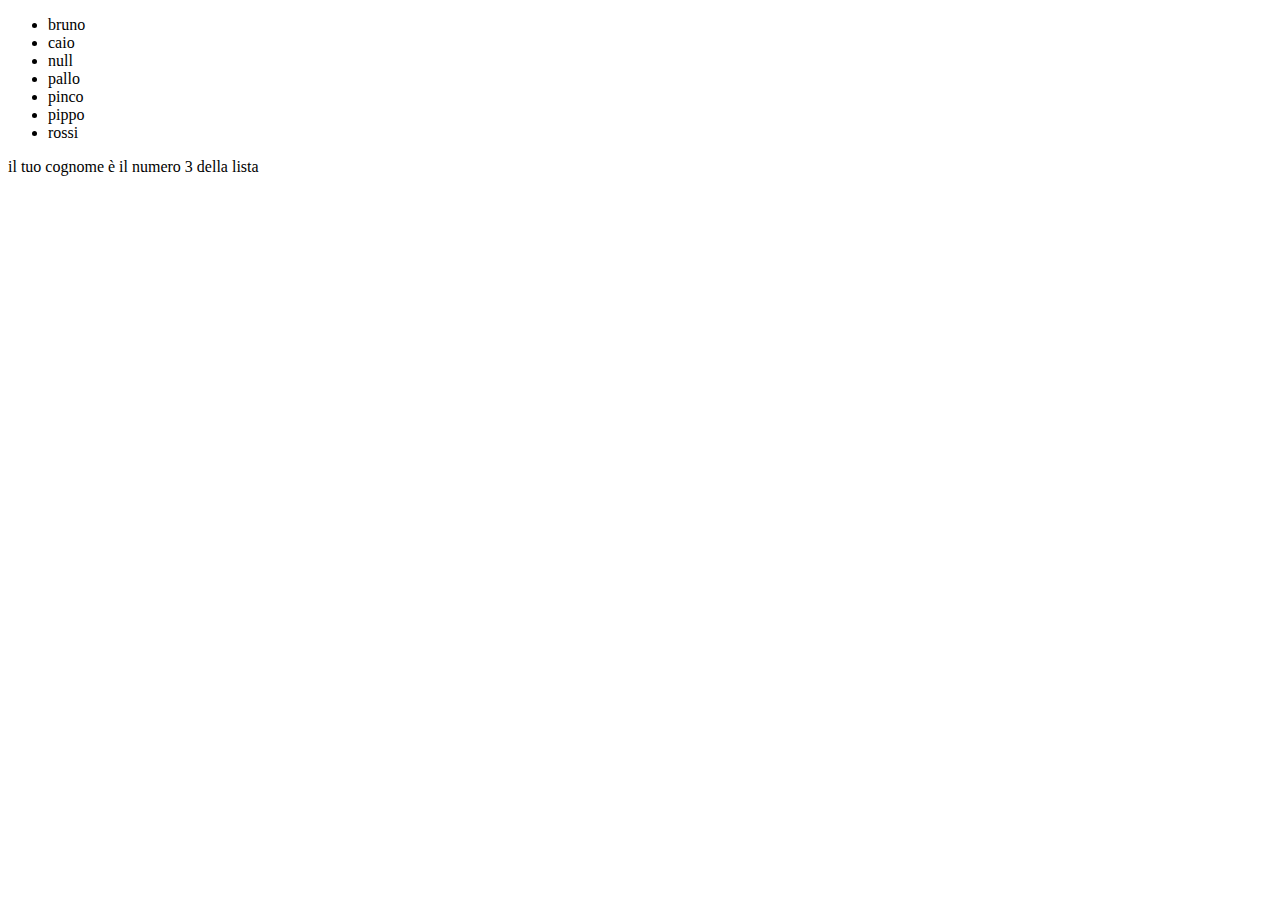
<file: index.html>
<!DOCTYPE html>
<html lang="en">
<head>
  <meta charset="UTF-8">
  <meta name="viewport" content="width=device-width, initial-scale=1.0">
  <meta http-equiv="X-UA-Compatible" content="ie=edge">
  <title>listaCognomi</title>
</head>
<body>

  <!-- lista cognomi in ordine alfabetico -->

  <ul id="tabella_cognomi">
  </ul>



  <span id="index"></span>


  <script type="text/javascript" src="assets/js/main.js">

  </script>
</body>
</html>
</file>
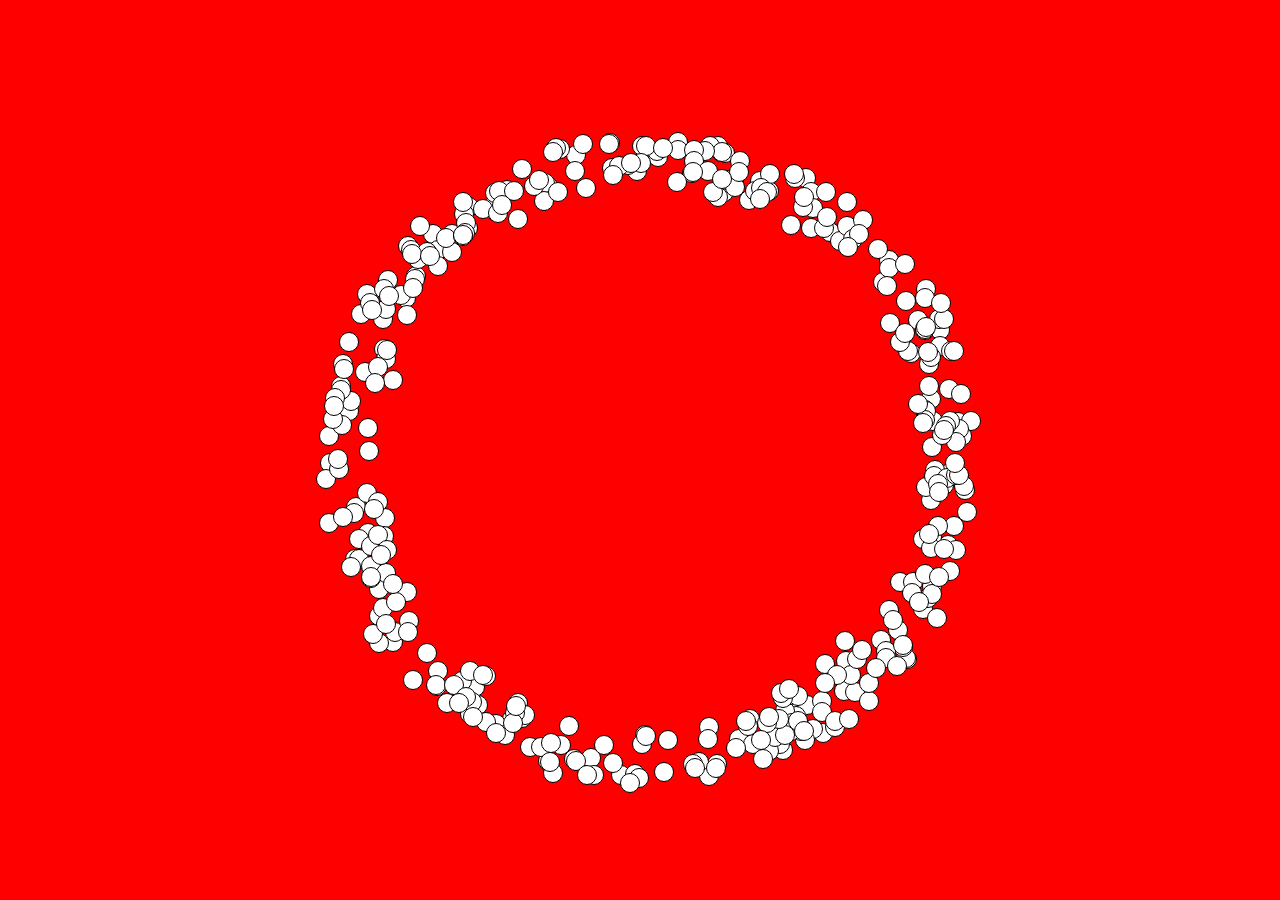
<file: b-bonus/index.html>
<!DOCTYPE html>
<html lang="en">
<head>
  <meta charset="UTF-8">
  <meta name="viewport" content="width=device-width, initial-scale=1.0">
  <meta http-equiv="X-UA-Compatible" content="ie=edge">
  <title>Document</title>
  <link rel="stylesheet" href="assets/css/style.css">
</head>
<body>
<div class="main_wrap">

  <div id="box">

  </div>

</div>
  <script type="text/javascript" src="assets/js/main.js">

  </script>
</body>
</html>
</file>
<file: b-bonus/assets/css/style.css>
* {
  margin: 0;
  padding: 0;
  box-sizing: border-box;
}
body {
  background-color: red;
}
.main_wrap {
  position: relative;
  height: 100vh;
}
#box {
  position: absolute;
  top: 50%;
  left: 50%;
  height: 300px;
  width: 300px;
  background-color: red;
}
.cerchio1 {
  position: absolute;
  height: 20px;
  width: 20px;
  border-radius: 50%;
  background-color: #fff;
  border: 1px solid black;
  transition: all 3s linear;

}
.cerchio1:hover {
  transition: all 0.3s linear;
  transform: scale(8);
  background-color: blue;
}
.cerchio2 {
  position: absolute;
  height: 20px;
  width: 20px;
  border-radius: 50%;
  background-color: #fff;
  border: 1px solid black;
  transition: all 3s linear;

}
.cerchio2:hover {
  transition: all 0.3s linear;
  transform: scale(8);
  background-color: green;
}
.cerchio3 {
  position: absolute;
  height: 20px;
  width: 20px;
  border-radius: 50%;
  background-color: #fff;
  border: 1px solid black;
  transition: all 3s linear;

}
.cerchio3:hover {
  transition: all 0.3s linear;
  transform: scale(8);
  background-color: yellow;
}
.cerchio4 {
  position: absolute;
  height: 20px;
  width: 20px;
  border-radius: 50%;
  background-color: #fff;
  border: 1px solid black;
  transition: all 3s linear;

}
.cerchio4:hover {
  transition: all 0.3s linear;
  transform: scale(8);
  background-color: pink;
}
.cerchio5 {
  position: absolute;
  height: 20px;
  width: 20px;
  border-radius: 50%;
  background-color: #fff;
  border: 1px solid black;
  transition: all 3s linear;

}
.cerchio5:hover {
  transition: all 0.3s linear;
  transform: scale(8);
  background-color: purple;
}
</file>
